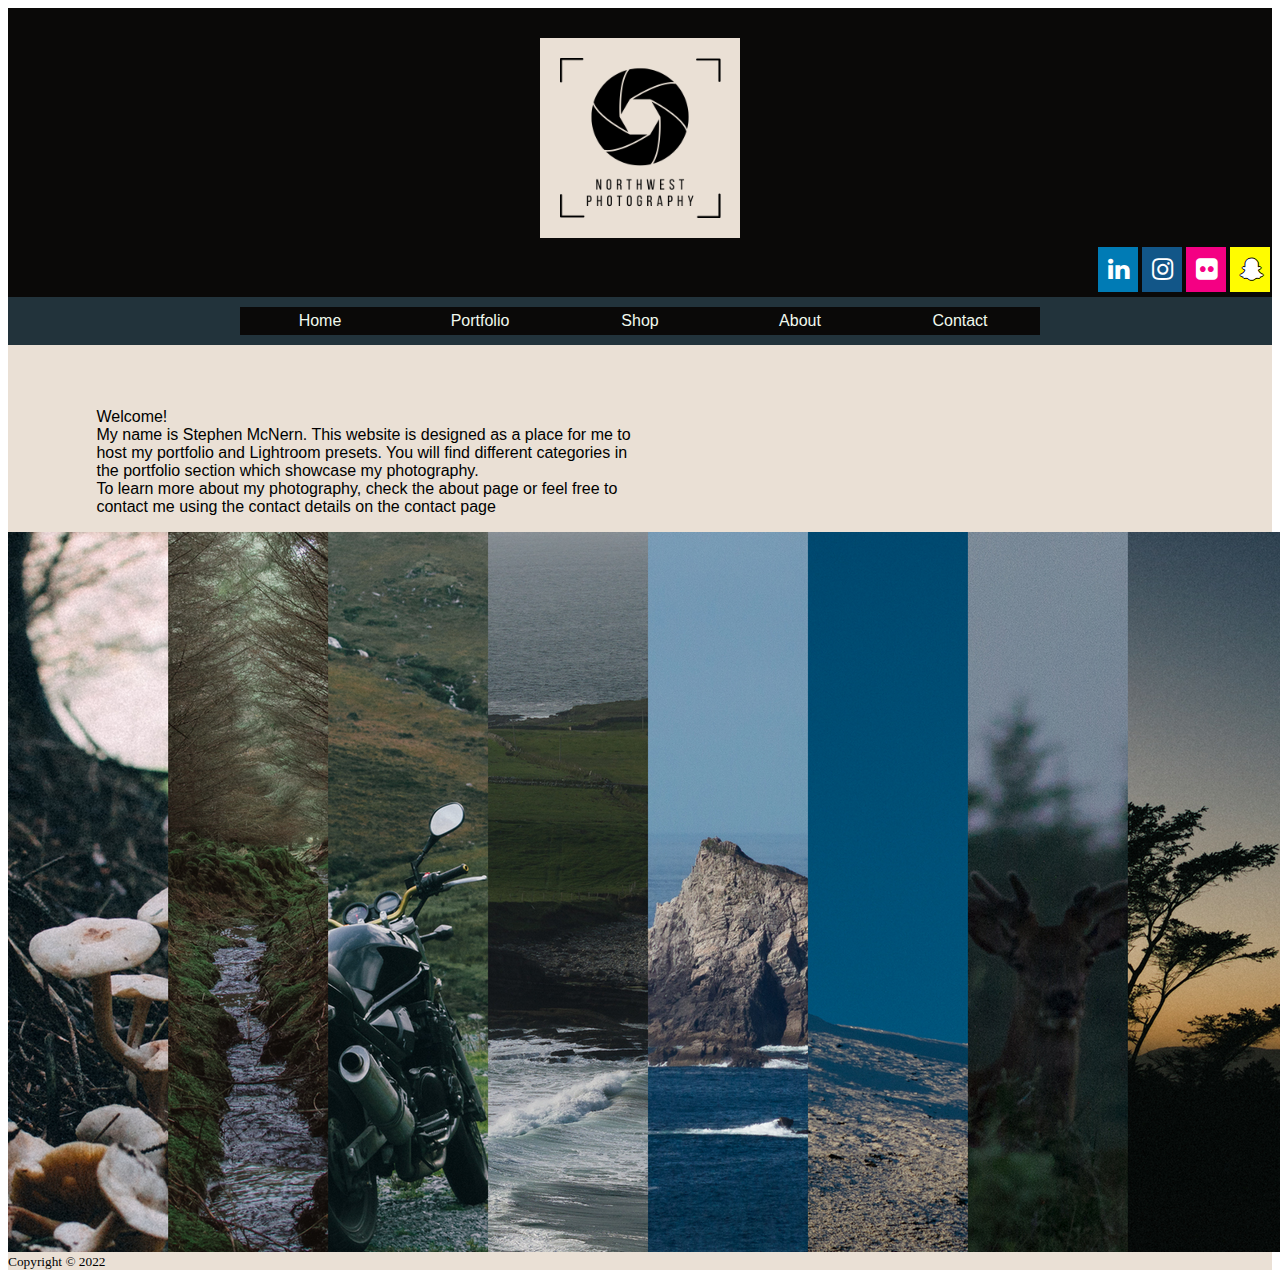
<file: Index.html>
<!DOCTYPE html>
<html lang="en">
  <head>
    <meta charset="UTF-8" />
    <meta name="viewport" content="width=device-width, initial-scale=1.0" />
    <link
      rel="stylesheet"
      href="https://cdnjs.cloudflare.com/ajax/libs/font-awesome/4.7.0/css/font-awesome.min.css"
    />
    <link rel="stylesheet" href="styles.css" />
    <title>Index</title>
  </head>
  <body>
    <div id="wrapper">
      <header>
        <img src="logo2.png" alt="logo" width="200" height="200" />
        <div class="socialmedia">
          <a href="#" class="fa fa-linkedin"></a>
          <a href="#" class="fa fa-instagram"></a>
          <a href="#" class="fa fa-flickr"></a>
          <a href="#" class="fa fa-snapchat-ghost"></a>
        </div>
      </header>

      <nav class="main-nav">
        <a class="nav-item" href="Index.html">Home</a>
        <a class="nav-item" href="Portfolio.html">Portfolio</a>
        <a class="nav-item" href="Shop.html">Shop</a>
        <a class="nav-item" href="About.html">About</a>
        <a class="nav-item" href="Contact.html">Contact</a>
      </nav>
      <main>
        <p class="welcome-text">
          Welcome!<br />
          My name is Stephen McNern. This website is designed as a place for me
          to host my portfolio and Lightroom presets. You will find different
          categories in the portfolio section which showcase my photography.<br />

          To learn more about my photography, check the about page or feel free
          to contact me using the contact details on the contact page
        </p>

        <img class="showcase" src="Images/showcase1.png" alt="showcase" />
      </main>
      <footer>
        <div id="footertext">
          <small>Copyright &copy; 2022</small>
        </div>
      </footer>
    </div>
  </body>
</html>
</file>
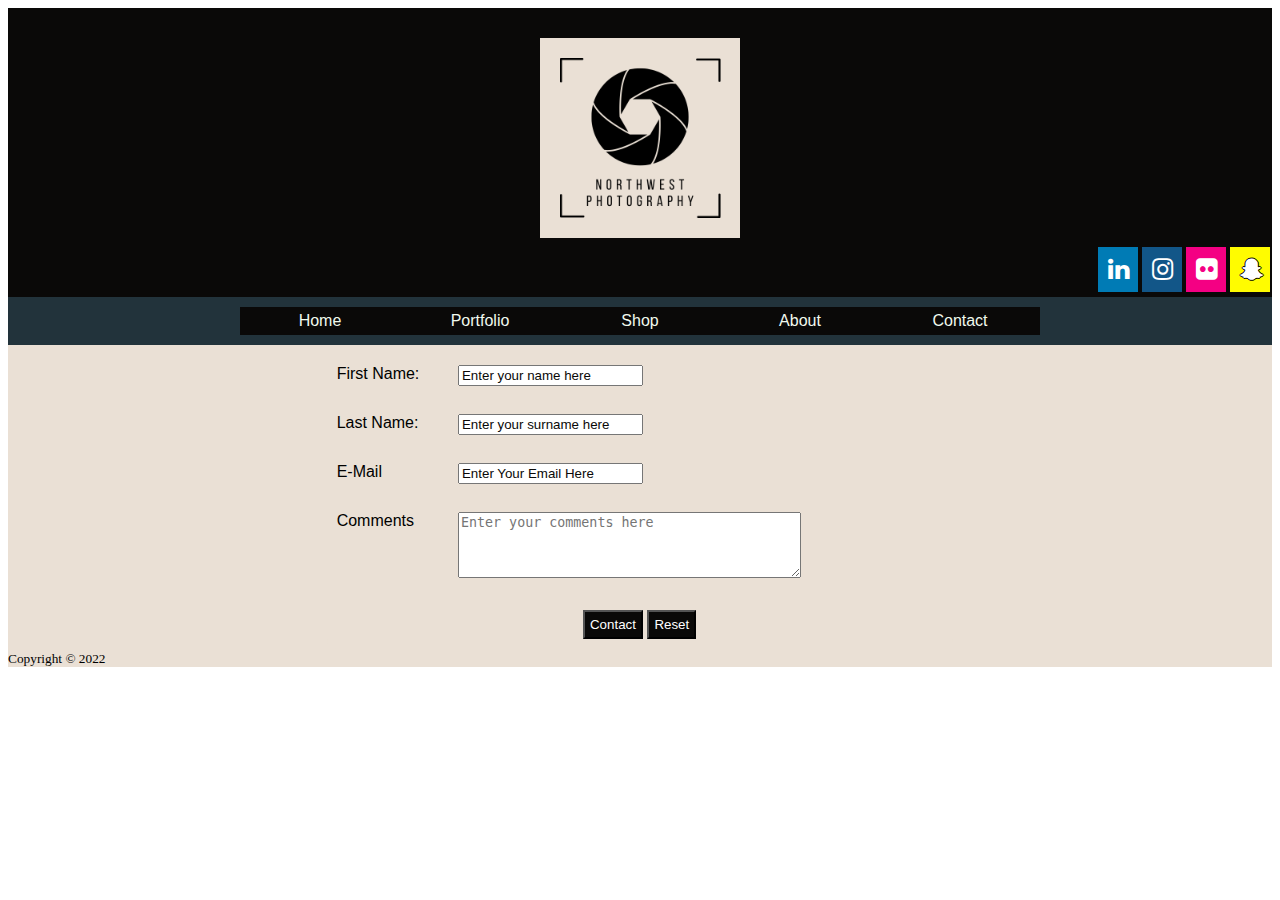
<file: Contact.html>
<!DOCTYPE html>
<html lang="en">
  <head>
    <meta charset="UTF-8" />
    <meta name="viewport" content="width=device-width, initial-scale=1.0" />
    <link
      rel="stylesheet"
      href="https://cdnjs.cloudflare.com/ajax/libs/font-awesome/4.7.0/css/font-awesome.min.css"
    />
    <link rel="stylesheet" href="styles.css" />
    <title>Contact</title>
  </head>
  <body>
    <div id="wrapper">
      <header>
        <img src="logo2.png" alt="logo" width="200" height="200" />
        <div class="socialmedia">
          <a href="#" class="fa fa-linkedin"></a>
          <a href="#" class="fa fa-instagram"></a>
          <a href="#" class="fa fa-flickr"></a>
          <a href="#" class="fa fa-snapchat-ghost"></a>
        </div>
      </header>
      <nav class="main-nav">
        <a class="nav-item" href="Index.html">Home</a>
        <a class="nav-item" href="Portfolio.html">Portfolio</a>
        <a class="nav-item" href="Shop.html">Shop</a>
        <a class="nav-item" href="About.html">About</a>
        <a class="nav-item" href="Contact.html">Contact</a>
      </nav>
      <main>
        <div id="form">
          <form>
            <label>First Name:</label
            ><input
              type="text"
              name="fname"
              id="fname"
              placeholder="Enter your name here"
            /><br /><br />

            <label>Last Name:</label
            ><input
              type="text"
              name="lname"
              id="lname"
              placeholder="Enter your surname here"
            /><br /><br />

            <label>E-Mail</label
            ><input
              type="email"
              name="email"
              id="email"
              required="required"
              placeholder="Enter Your Email Here"
            /><br /><br />

            <label>Comments</label
            ><textarea
              name="comments"
              id="comments"
              required="required"
              rows="4"
              cols="40"
              placeholder="Enter your comments here"
            ></textarea
            ><br /><br />

            <div id="buttons">
              <input type="submit" value="Contact" />
              <input type="reset" />
            </div>
          </form>
        </div>
      </main>
      <footer>
        <div id="footertext">
          <small>Copyright &copy; 2022</small>
        </div>
      </footer>
    </div>
  </body>
</html>
</file>
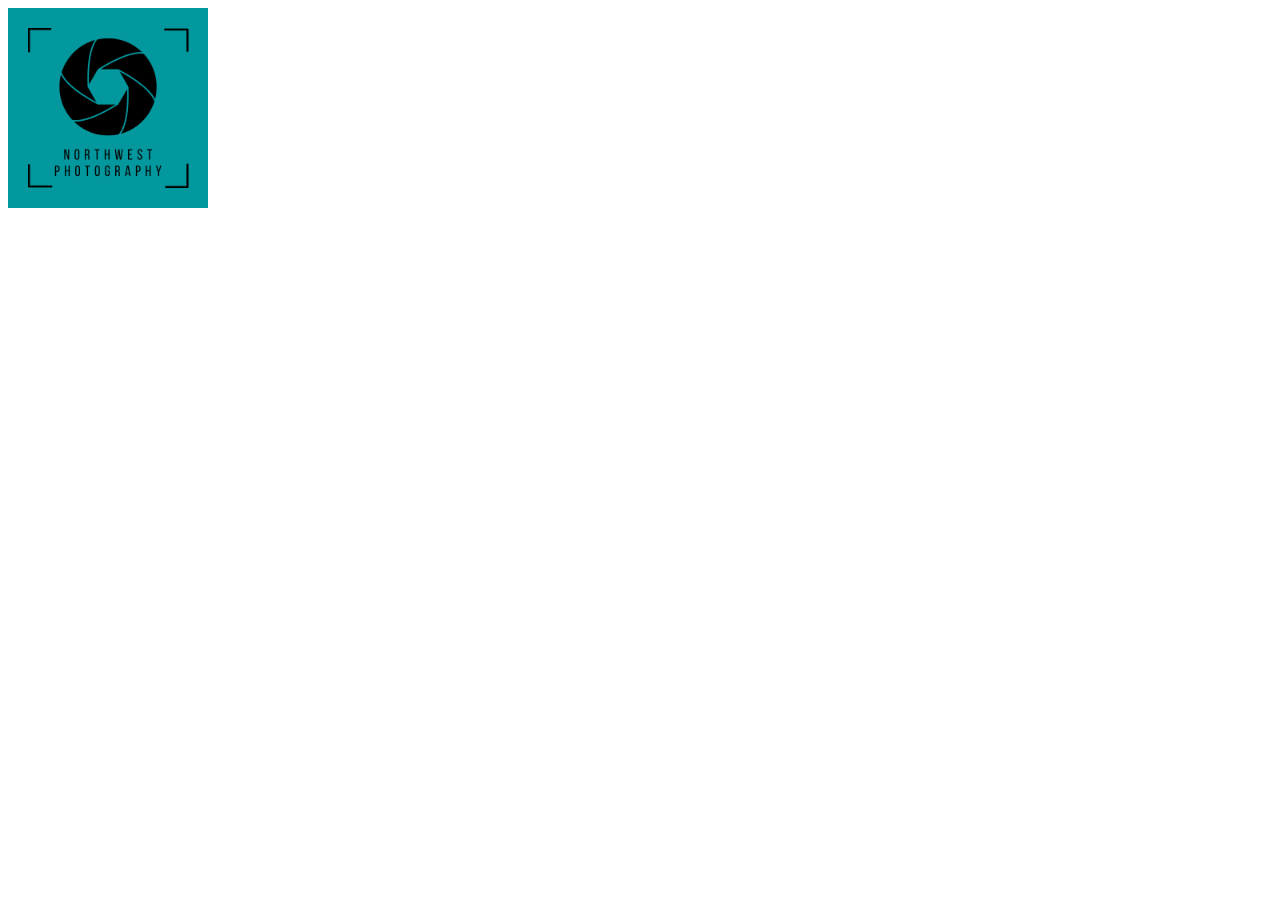
<file: Seascape.html>
<!DOCTYPE html>
<html lang="en">
  <head>
    <meta charset="UTF-8" />
    <meta name="viewport" content="width=device-width, initial-scale=1.0" />
    <title>Seascape</title>
  </head>
  <body>
    <div id="wrapper">
      <header>
        <img src="logo.png" alt="logo" width="200" height="200" />
      </header>
    </div>
  </body>
</html>
</file>
<file: styles.css>
header {
  padding-top: 30px;
  text-align: center;
  background-color: #0a0908;
}

#wrapper {
  margin: auto;
  background-color: #eae0d5;
}

nav {
  padding: 10px;
  background-color: #22333b;
}

.main-nav {
  display: flex;
  justify-content: center;
}

.nav-item {
  width: 150px;
}

nav a {
  padding: 5px;
  display: inline-block;
  text-decoration: none;
  background-color: #0a0908;
  color: #f1faee;
  text-align: center;
  font-family: Arial, Helvetica, sans-serif;
}

nav a:hover {
  background-color: #70828ab6;
}

p {
  margin-right: 20%;
  margin-top: 5%;
  font-family: Arial, Helvetica, sans-serif;
}

.about-text {
  margin-left: 7%;
  margin-right: 50%;
  font-family: Arial, Helvetica, sans-serif;
}

h2 {
  text-align: center;
  text-decoration: none;
  font-family: Arial, Helvetica, sans-serif;
}

#form {
  margin: auto;
  width: 80%;
}

form {
  background-color: #eae0d5;
  margin: auto;
  font-family: Arial;
  width: 60%;
  border-radius: 10px;
  padding: 10px;
}

input,
textarea {
  margin-top: 10px;
}
input::placeholder {
  color: #0a0908;
  font-family: Arial;
  font-size: 1em;
}

label {
  width: 20%;
  float: left;
  margin-top: 10px;
}

#buttons {
  margin: auto;
  width: 114px;
}

input[type="submit"],
[type="reset"] {
  background-color: #0a0908;
  color: white;
  padding: 5px;
  font-family: Arial;
}

.showcase {
  display: block;
  margin: auto;
}

.welcome-text {
  margin-right: 50%;
  margin-left: 7%;
  font-family: Arial, Helvetica, sans-serif;
}

.row {
  display: flex;
  flex-wrap: wrap;
  padding: 0 4px;
  justify-content: center;
}

.column {
  flex: 25%;
  max-width: 25%;
  padding: 0 4px;
}

.column img {
  margin-top: 4px;
  vertical-align: middle;
  width: 100%;
}

@media screen and (max-width: 1024px) {
  .column {
    flex: 50%;
    max-width: 50%;
  }
  .grid {
    flex: 50%;
    max-width: 50%;
  }
}
@media screen and (max-width: 600px) {
  .column {
    flex: 100%;
    max-width: 100%;
  }
  .grid {
    flex: 100%;
    max-width: 100%;
  }
}

.product {
  max-width: 300px;
  margin: auto;
  text-align: center;
  font-family: Arial, Helvetica, sans-serif;
  background-color: #70828ab6;
}
.cost {
  font-size: 20px;
  text-align: center;
  margin: auto;
  font-family: Arial, Helvetica, sans-serif;
}

.product button {
  text-align: center;
  width: 200px;
  background-color: #0a0908;
  color: #f1faee;
  font-family: Arial, Helvetica, sans-serif;
}
.product button:hover {
  opacity: 0.7;
}

.grid {
  display: grid;
  grid-template-columns: repeat(3, minmax(200px, 1fr));
}

.fa {
  padding: 10px;
  font-size: 25px;
  width: 20px;
  text-align: center;
  text-decoration: none;
  margin: 5px 2px;
}
.fa:hover {
  opacity: 0.6;
}
.fa-linkedin {
  background: #007bb5;
  color: white;
}
.fa-instagram {
  background: #125688;
  color: white;
}
.fa-flickr {
  background: #f40083;
  color: white;
}
.fa-snapchat-ghost {
  background: #fffc00;
  color: white;
  text-shadow: -1px 0 black, 0 1px black, 1px 0 black, 0 -1px black;
}

.socialmedia {
  display: flex;
  flex-wrap: nowrap;
  justify-content: right;
}

.about-camera {
  float: right;
  padding-top: 10px;
  padding-right: 30px;
}
</file>
